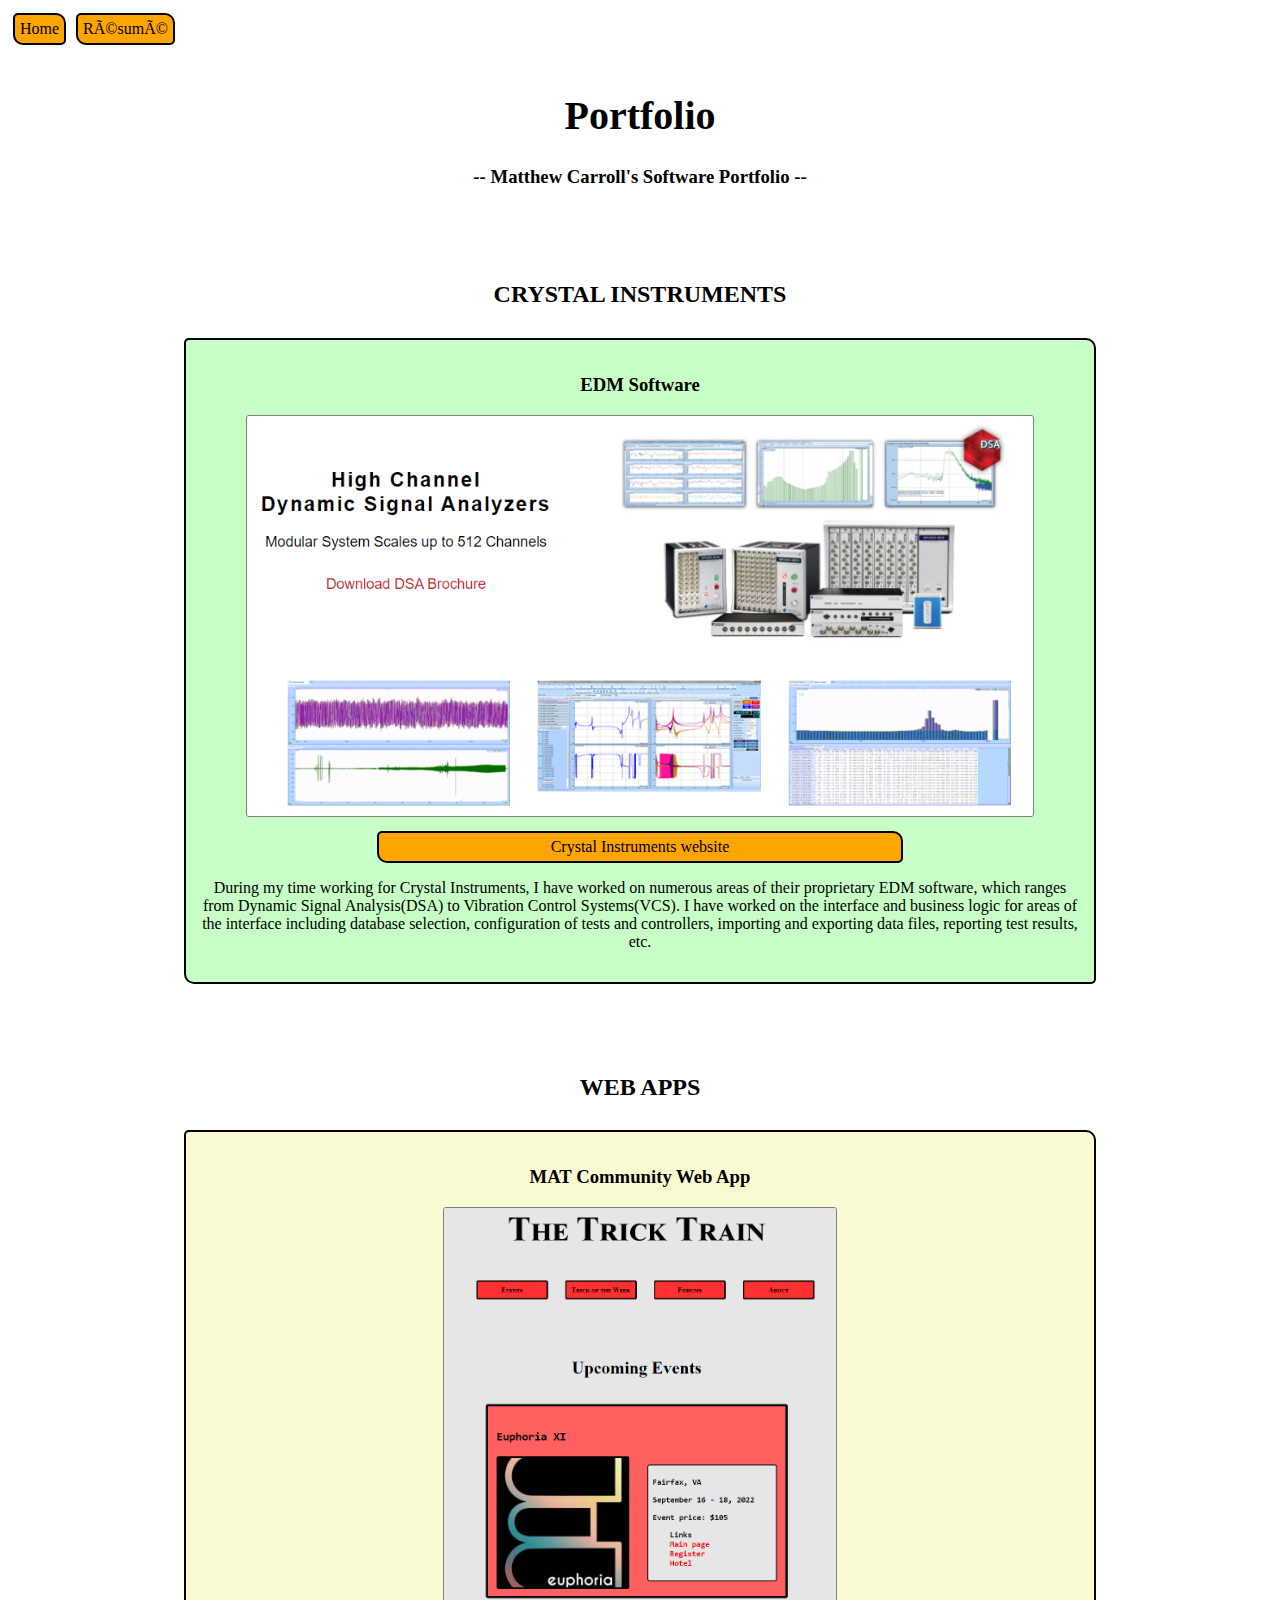
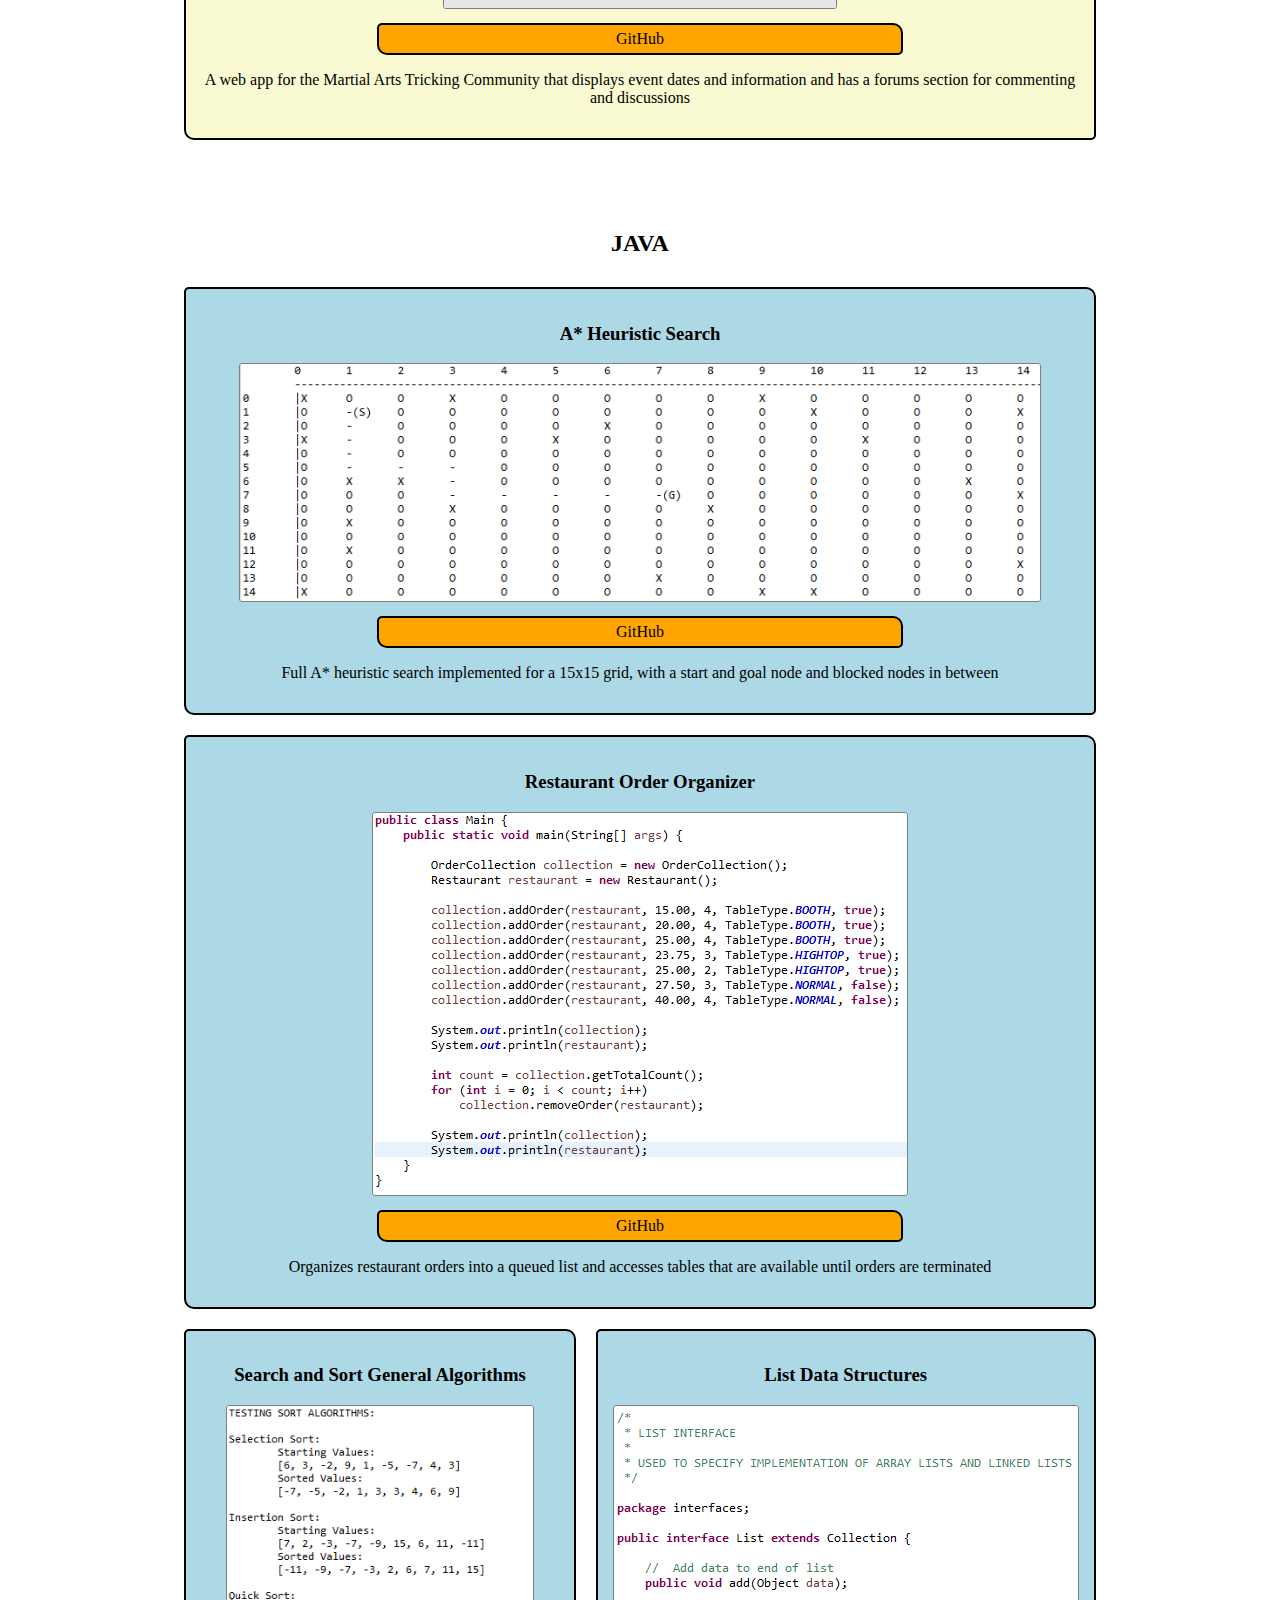
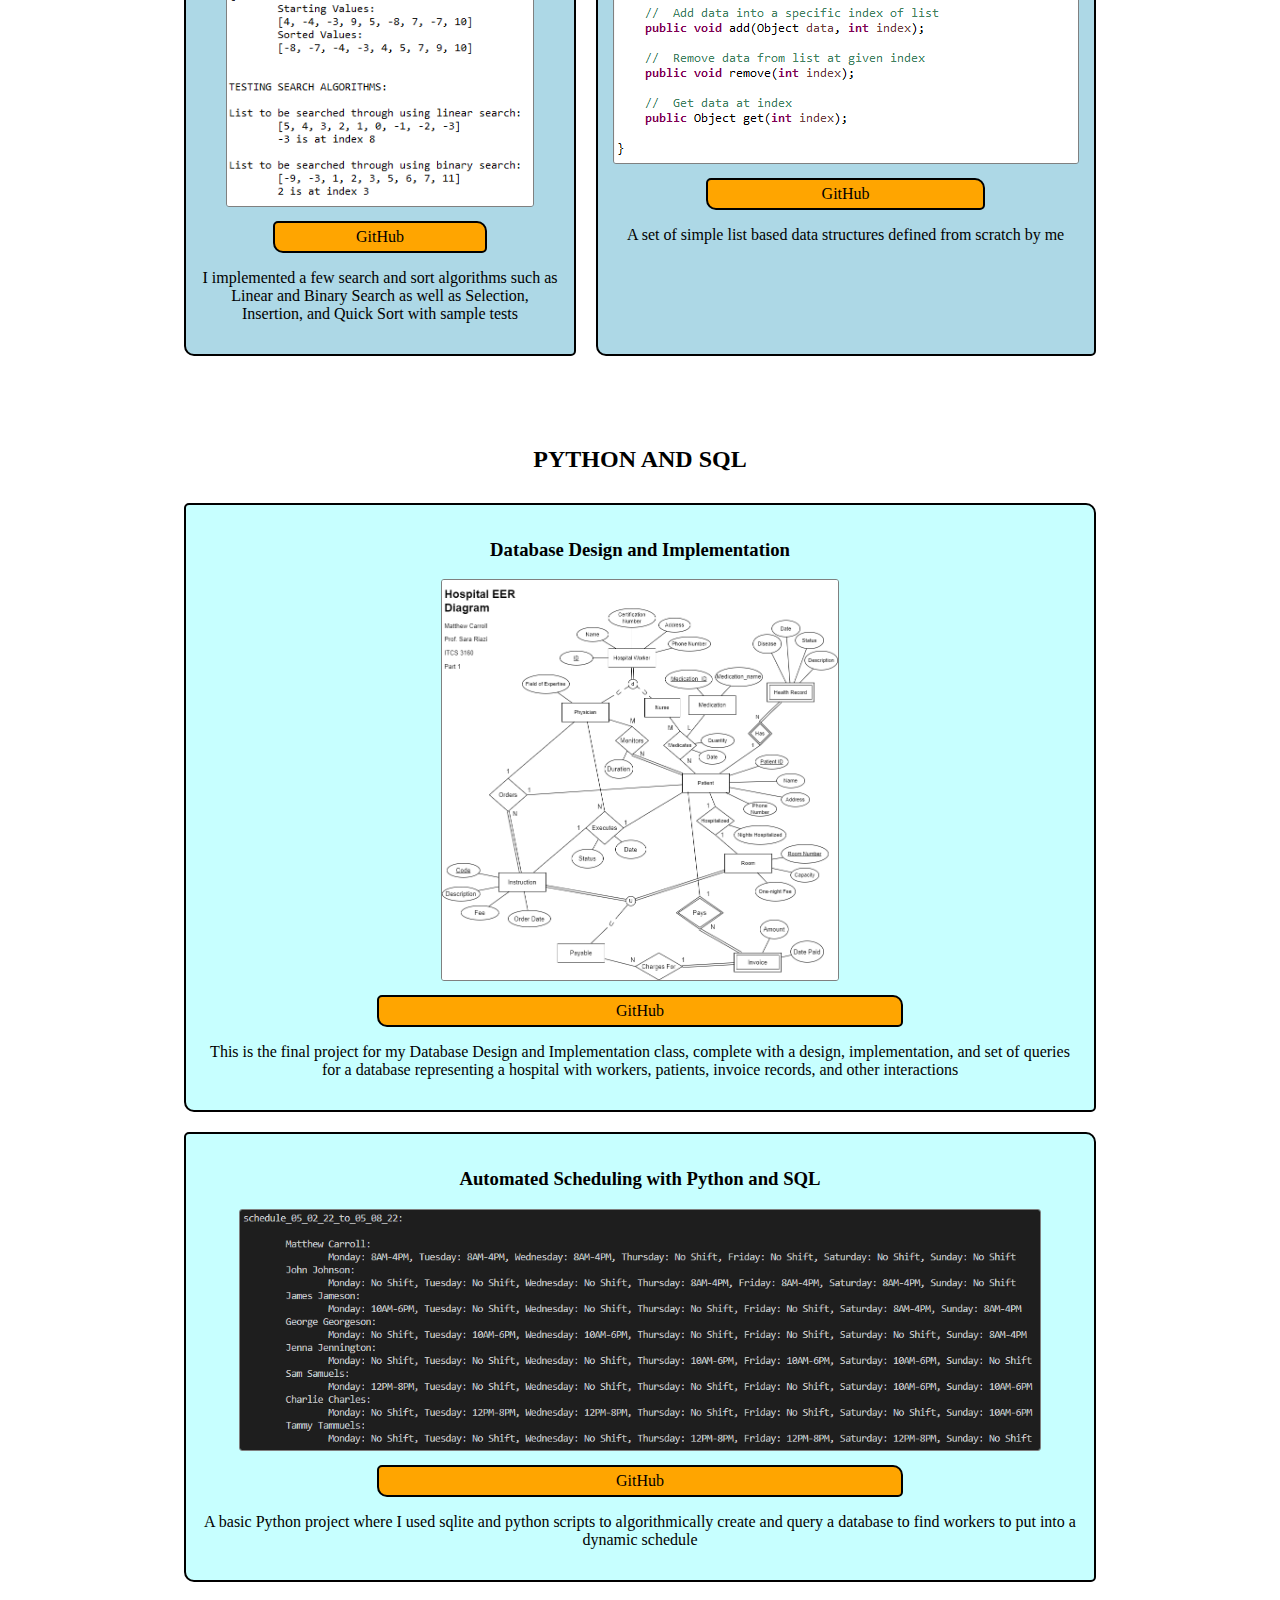
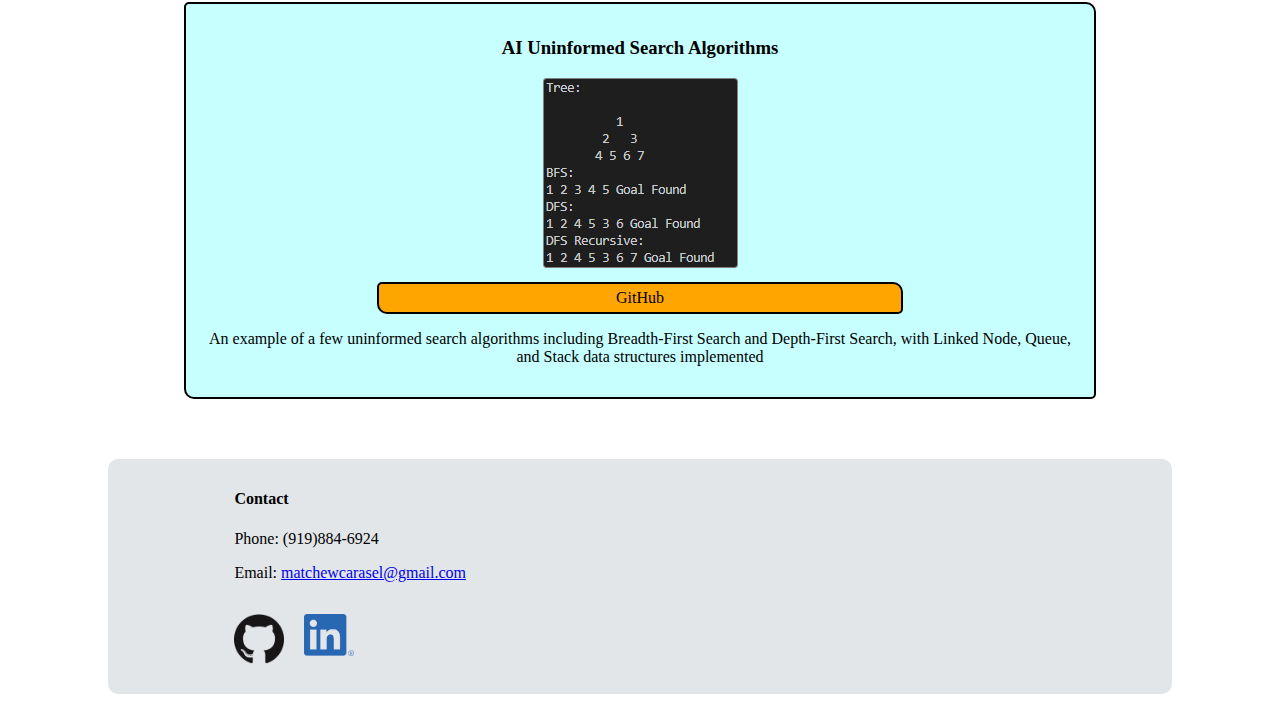
<file: index.html>
<!DOCTYPE html>

<html>

<!-- Head -->
<head>
    <title>Matthew's Portfolio</title>
    <link href="main.css" rel="stylesheet">
    <link href="pictures/monitor.png" rel="icon">
    <meta charset="UFT-8">
</head>

<!-- Portfolio Body -->
<body id="portfolio_body">

    <!-- Main nav at the top-->
    <nav id="nav">
        <a href="index.html"><p class="button_icon bordered">Home</p></a>
        <a href="resume.html"><p class="button_icon bordered">Résumé</p></a>
    </nav>

    <!-- Main header -->
    <header id="portfolio_title" class="title">
        <h1>Portfolio</h1>
        <h3>-- Matthew Carroll's Software Portfolio --</h3>
    </header>

    <!-- Projects Section -->
    <div id="projects">

        <!-- Project Content -->
        <div id="project_content">

            <!-- Crystal Instruments Projects -->
            <h2>CRYSTAL INSTRUMENTS</h2>
            <div id="crystal_instruments_projects" class="project_block">

                <!-- EDM Software -->
                <section class="project bordered">
                    <h3>EDM Software</h3>
                    <img src="pictures/dsa_ss.PNG" alt="EDM Software Screenshot">
                    <a href="https://www.crystalinstruments.com/" target="_blank">
                        <p class="button_icon bordered">Crystal Instruments website</p>
                    </a>
                    <p>
                        During my time working for Crystal Instruments, I have worked on numerous areas of
                        their proprietary EDM software, which ranges from Dynamic Signal Analysis(DSA) to
                        Vibration Control Systems(VCS). I have worked on the interface and business logic
                        for areas of the interface including database selection, configuration of tests and 
                        controllers, importing and exporting data files, reporting test results, etc.
                    </p>
                </section>

            </div>

            <!-- Web App Projects -->
            <h2 class="secondary_block_header">WEB APPS</h2>
            <div id="web_app_projects" class="project_block">

                <!-- MAT Community Web App -->
                <section class="project bordered">
                    <h3>MAT Community Web App</h3>
                    <img src="pictures/ttt_home_ss.PNG" alt="MAT Web App Screenshot">
                    <a href="https://github.com/MatthewCarroll2001/MAT-Community-Web-App" target="_blank">
                        <p class="button_icon bordered">GitHub</p>
                    </a>
                    <p>
                        A web app for the Martial Arts Tricking Community that
                        displays event dates and information and has a forums
                        section for commenting and discussions
                    </p>
                </section>

            </div>

            <!-- Java Projects -->
            <h2 class="secondary_block_header">JAVA</h2>
            <div id="java_projects" class="project_block">

                <!-- A* Search -->
                <section class="project bordered">
                    <h3>A* Heuristic Search</h3>
                    <img src="pictures/a-star-ss.PNG" alt="A* search screenshot">
                    <a href="https://github.com/MatthewCarroll2001/A-Star-Search.git" 
                            target="_blank">
                        <p class="button_icon bordered">GitHub</p>
                    </a>
                    <p>
                        Full A* heuristic search implemented for a 15x15 grid, 
                        with a start and goal node and blocked nodes in between
                    </p>
                </section>

                <!-- Restaurant Order Organizer -->
                <section class="project bordered">
                    <h3>Restaurant Order Organizer</h3>
                    <img src="pictures/order-organizer-ss.png" alt="Order organizer screenshot">
                    <a href="https://github.com/MatthewCarroll2001/Order-Organizer.git" 
                            target="_blank">
                        <p class="button_icon bordered">GitHub</p>
                    </a>
                    <p>
                        Organizes restaurant orders into a queued list and accesses 
                        tables that are available until orders are terminated
                    </p>
                </section>

                <!-- Search and Sort General Algorithms -->
                <section class="project bordered">
                    <h3>Search and Sort General Algorithms</h3>
                    <img src="pictures/search-and-sort-ss.PNG" alt="Search and sort screenshot">
                    <a href="https://github.com/MatthewCarroll2001/Search-And-Sort.git" 
                            target="_blank">
                        <p class="button_icon bordered">GitHub</p>
                    </a>
                    <p>
                        I implemented a few search and sort algorithms such as 
                        Linear and Binary Search as well as Selection, Insertion, 
                        and Quick Sort with sample tests
                    </p>
                </section>

                <!-- List Data Structures -->
                <section class="project bordered">
                    <h3>List Data Structures</h3>
                    <img src="pictures/list-data-structures-ss.PNG" alt="List data structures">
                    <a href="https://github.com/MatthewCarroll2001/List-Data-Structures.git" 
                            target="_blank">
                        <p class="button_icon bordered">GitHub</p>
                    </a>
                    <p>
                        A set of simple list based data structures defined 
                        from scratch by me
                    </p>
                </section>
            </div>

            <!-- Python and SQL Projects -->
            <h2 class="secondary_block_header">PYTHON AND SQL</h2>
            <div id="python_sql_projects" class="project_block">

                <!-- Database Design and Implementation -->
                <section class="project bordered">
                    <h3>Database Design and Implementation</h3>
                    <img src="pictures/final_hospital_EERD.png" alt="Enhanced Entity Relationship Diagram">
                    <a href="https://github.com/MatthewCarroll2001/ITCS3160-Final-Project.git" 
                            target="_blank">
                        <p class="button_icon bordered">GitHub</p>
                    </a>
                    <p>
                        This is the final project for my Database Design and Implementation class,
                        complete with a design, implementation, and set of queries
                        for a database representing a hospital with workers, patients,
                        invoice records, and other interactions
                    </p>
                </section>
                
                <!-- Automated Scheduling with Python and SQL -->
                <section class="project bordered">
                    <h3>Automated Scheduling with Python and SQL</h3>
                    <img src="pictures/automatic-sheduler-ss.PNG" alt="Automatic scheduler screenshot">
                    <a href="https://github.com/MatthewCarroll2001/Automatic-Scheduler.git" 
                            target="_blank">
                        <p class="button_icon bordered">GitHub</p>
                    </a>
                    <p>
                        A basic Python project where I used sqlite and 
                        python scripts to algorithmically create and query
                        a database to find workers to put into a dynamic schedule
                    </p>
                </section>

                <!-- AI Uninformed Search Algorithms -->
                <section class="project bordered">
                    <h3>AI Uninformed Search Algorithms</h3>
                    <img src="pictures/uninformed-search-ss.PNG" alt="Uninformed search screenshot">
                    <a href="https://github.com/MatthewCarroll2001/Uninformed-Search-AI.git" 
                            target="_blank">
                        <p class="button_icon bordered">GitHub</p>
                    </a>
                    <p>
                        An example of a few uninformed search algorithms including 
                        Breadth-First Search and Depth-First Search, with Linked Node, 
                        Queue, and Stack data structures implemented
                    </p>
                </section>
            </div>
        </div>
    </div>

    <!-- Footer -->
    <footer id="footer">
        
        <h4>Contact</h4>
        <p>Phone: (919)884-6924</p>
        <p>Email: <a href="mailto: matchewcarasel@gmail.com">matchewcarasel@gmail.com</a></p>
        
        <div class="footer_logos">
            <p><a href="https://github.com/MatthewCarroll2001" target="_blank"><img src="pictures/github-logo.png" alt="GitHub Logo"></a></p>
            <p><a href="https://www.linkedin.com/in/matthew-carroll-developer/" target="_blank"><img src="pictures/linked-in-logo.png" alt="LinkedIn Logo"></a></p>
        </div>

    </footer>

</body>

</html>
</file>
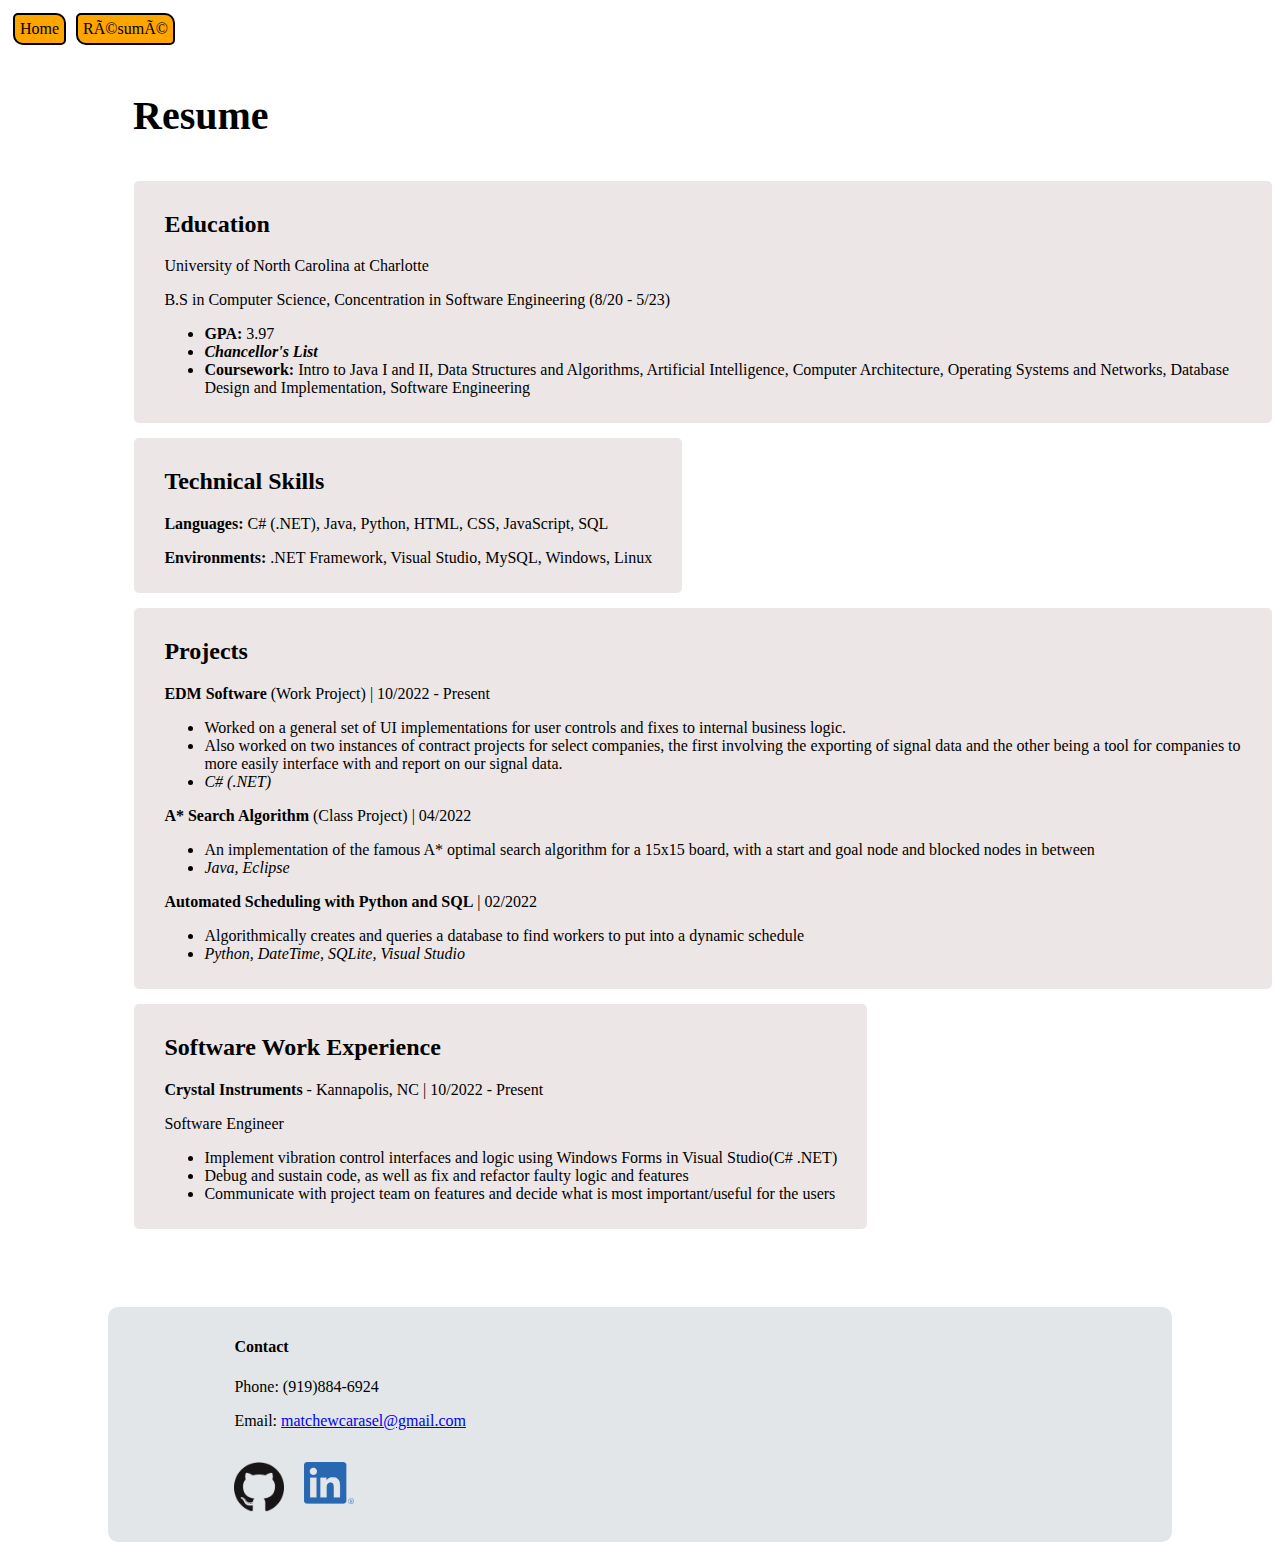
<file: resume.html>
<!DOCTYPE html>

<html>

<!-- Head -->
<head>
    <title>Resume</title>
    <link href="main.css" rel="stylesheet">
    <link href="pictures/monitor.png" rel="icon">
    <meta charset="UFT-8">
</head>

<!-- Resume Body -->
<body id="resume_body">

    <!-- main nav at the top-->
    <nav id="nav">
        <a href="index.html"><p class="button_icon bordered">Home</p></a>
        <a href="resume.html"><p class="button_icon bordered">Résumé</p></a>
    </nav>

    <!-- Resume header -->
    <header id="resume_title" class="title">
        <h1>Resume</h1>
    </header>

    <!-- Resume Content -->
    <div id="resume_content">

        <!-- Education -->
        <section class="resume_block">
            <h2>Education</h2>
            <p>University of North Carolina at Charlotte</p>
            <p>B.S in Computer Science, Concentration in Software Engineering (8/20 - 5/23)</p>
            <ul>
                <li><b>GPA:</b> 3.97</li>
                <li><b><i>Chancellor's List</i></b></li>
                <li>
                    <b>Coursework:</b> Intro to Java I and II, Data Structures and Algorithms, Artificial Intelligence,
                    Computer Architecture, Operating Systems and Networks, Database Design and Implementation, Software Engineering                    
                </li>
            </ul>
        </section>

        <!-- Technical Skills -->
        <section class="resume_block">
            <h2>Technical Skills</h2>
            <p><b>Languages: </b>C# (.NET), Java, Python, HTML, CSS, JavaScript, SQL</p>
            <p><b>Environments: </b>.NET Framework, Visual Studio, MySQL, Windows, Linux</p>
        </section>

        <!-- Projects -->
        <section class="resume_block">
            
            <h2>Projects</h2>

            <!-- EDM Projects -->
            <p><b>EDM Software</b> (Work Project)   |   10/2022 - Present</p>
            <ul>
                <li>
                    Worked on a general set of UI implementations for user controls and fixes
                    to internal business logic.
                </li>
                <li>
                    Also worked on two instances of contract projects for select companies, the first
                    involving the exporting of signal data and the other being a tool for companies to
                    more easily interface with and report on our signal data.
                </li>
                <li><i>C# (.NET)</i></li>
            </ul>

            <!-- A* Search Algorithm -->
            <p><b>A* Search Algorithm</b> (Class Project)   |   04/2022</p>
            <ul>
                <li>
                    An implementation of the famous A* optimal search algorithm for a 15x15 board, with a start and
                    goal node and blocked nodes in between
                </li>
                <li><i>Java, Eclipse</i></li>
            </ul>

            <!-- Automated Scheduling with Python and SQL -->
            <p><b>Automated Scheduling with Python and SQL</b>  |   02/2022</p>
            <ul>
                <li>
                    Algorithmically creates and queries a database to find workers to put into a dynamic schedule
                </li>
                <li><i>Python, DateTime, SQLite, Visual Studio</i></li>
            </ul>

        </section>

        <!-- Software Work Experience -->
        <section class="resume_block">

            <h2>Software Work Experience</h2>

            <p><b>Crystal Instruments</b> - Kannapolis, NC | 10/2022 - Present</p>
            <p>Software Engineer</p>
            <ul>
                <li>
                    Implement vibration control interfaces and logic using Windows Forms in Visual Studio(C# .NET)
                </li>
                <li>
                    Debug and sustain code, as well as fix and refactor faulty logic and features
                </li>
                <li>
                    Communicate with project team on features and decide what is most important/useful for the users
                </li>
            </ul>

        </section>
    
    </div>

    <!-- Footer -->
    <footer id="footer">
        
        <h4>Contact</h4>
        <p>Phone: (919)884-6924</p>
        <p>Email: <a href="mailto: matchewcarasel@gmail.com">matchewcarasel@gmail.com</a></p>
        
        <div class="footer_logos">
            <p><a href="https://github.com/MatthewCarroll2001" target="_blank"><img src="pictures/github-logo.png" alt="GitHub Logo"></a></p>
            <p><a href="https://www.linkedin.com/in/matthew-carroll-developer/" target="_blank"><img src="pictures/linked-in-logo.png" alt="LinkedIn Logo"></a></p>
        </div>

    </footer>

</body>

</html>
</file>
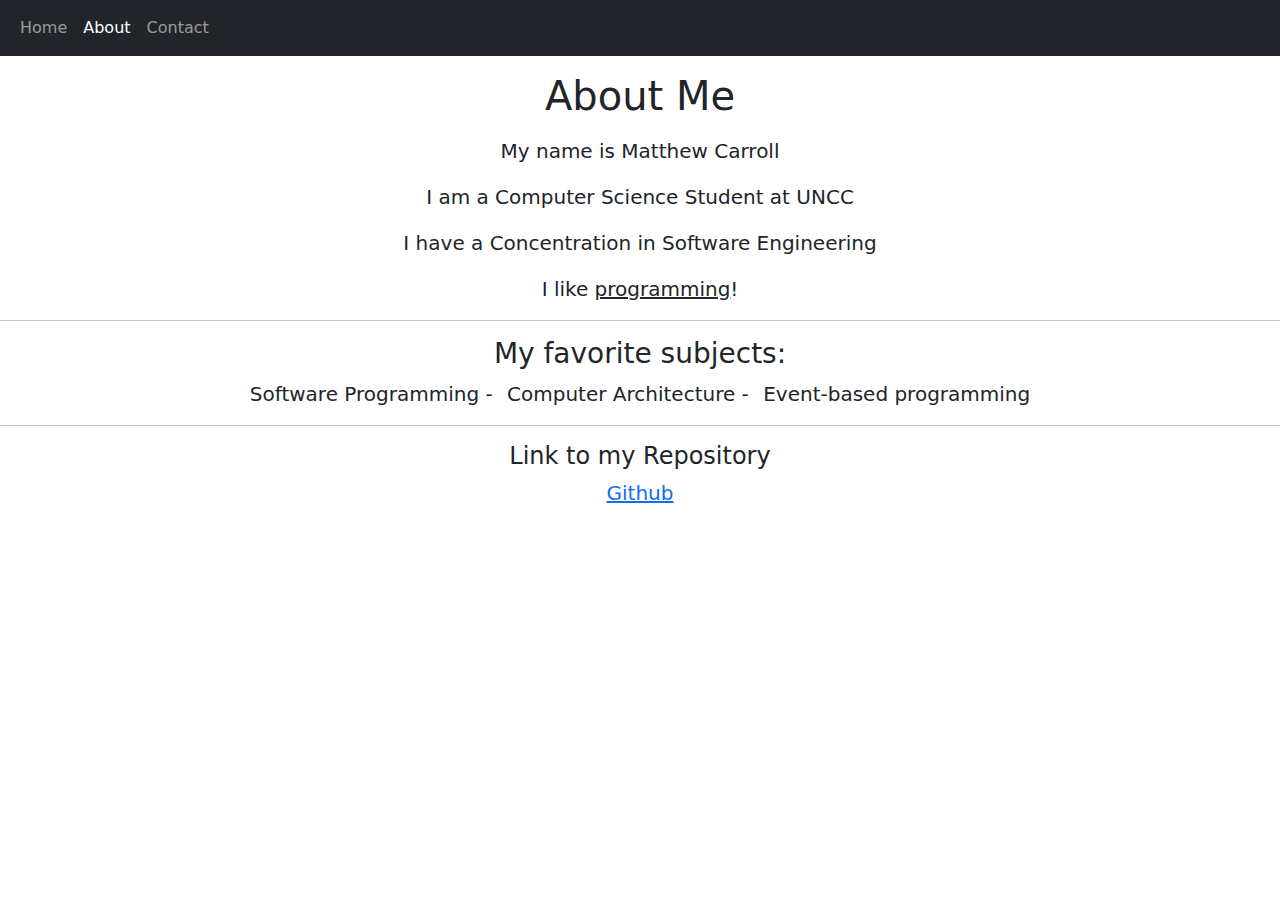
<file: itsc3155/about.html>
<!DOCTYPE html>
<html lang="en">
<head>
    <meta charset="UTF-8">
    <meta http-equiv="X-UA-Compatible" content="IE=edge">
    <meta name="viewport" content="width=device-width, initial-scale=1.0">
    <title>About</title>
    <link rel="stylesheet" href="bootstrap-5.2.1-dist/css/bootstrap.css">
    <script src="bootstrap-5.2.1-dist/js/bootstrap.js"></script>
</head>
<body>
    
    <!-- Nav Bar -->
    <nav class="navbar navbar-expand-lg navbar-dark bg-dark">
        <div class="container-fluid">
            <ul class="navbar-nav">
                <li class="nav-item"><a class="nav-link" href="index.html">Home</a></li>
                <li class="nav-item"><a class="active nav-link" href="about.html">About</a></li>
                <li class="nav-item"><a class="nav-link" href="contact.html">Contact</a></li>
            </ul>
        </div>
    </nav>

    <!-- Header and Information -->
    <div>

        <!-- Header -->
        <h1 class="my-3 text-center">About Me</h1>
        
        <!-- Information -->
        <div class="text-center fs-5">
            <p>My name is Matthew Carroll</p>
            <p>I am a Computer Science Student at UNCC</p>
            <p>I have a Concentration in Software Engineering</p>
            <p>I like <span class="text-decoration-underline">programming</span>!</p>
        
            <hr>

            <h3>My favorite subjects:</h3>
            <ul class="list-inline">
                <li class="list-inline-item">Software Programming -</li>
                <li class="list-inline-item">Computer Architecture -</li>
                <li class="list-inline-item">Event-based programming</li>
            </ul>

            <hr>

            <h4>Link to my Repository</h4>
            <p><a href="https://github.com/MatthewCarroll2001/matthewcarroll2001.github.io/tree/main/itsc3155" target="_blank">Github</a></p>
        </div>

    </div>

</body>
</html>
</file>
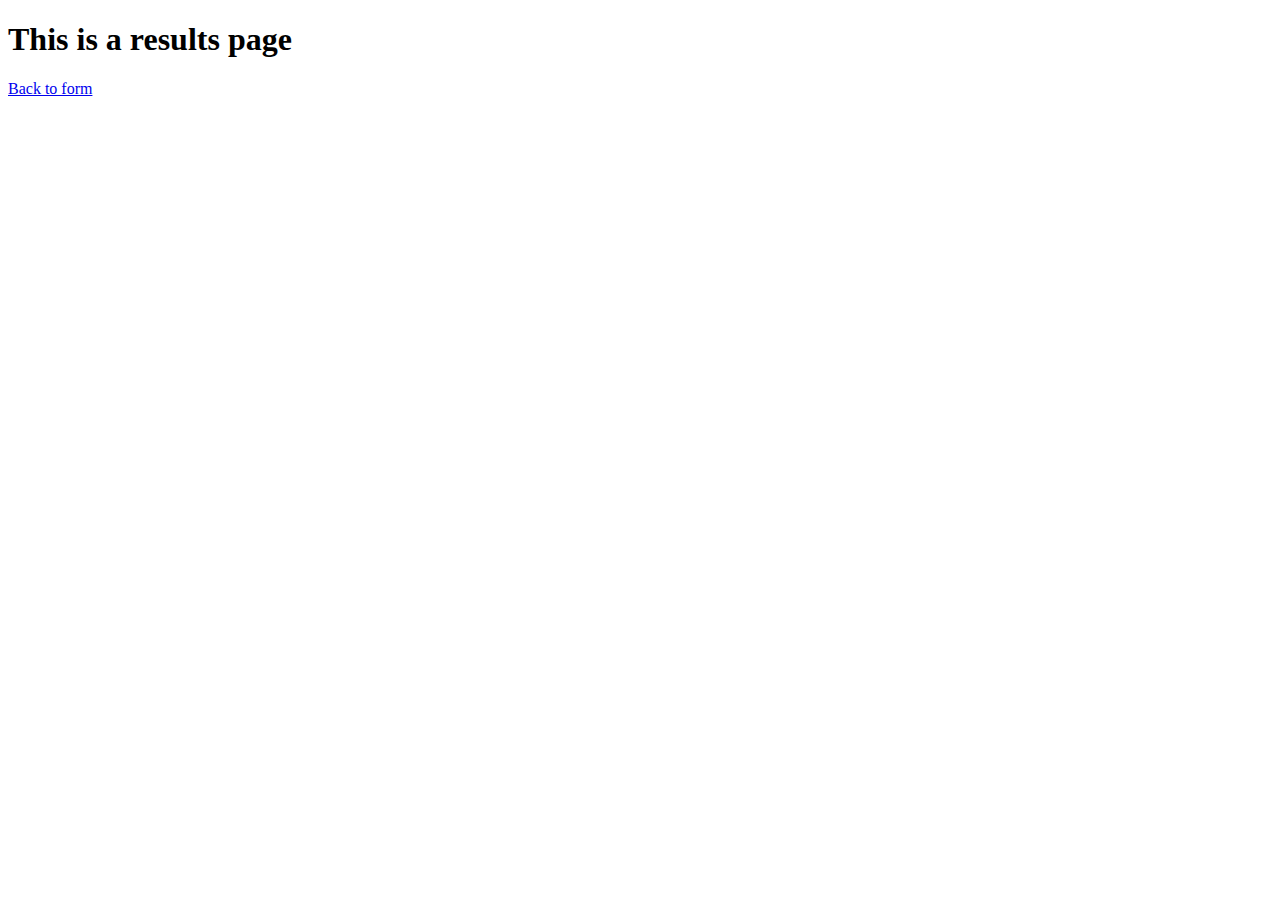
<file: itsc3155/results.html>
<!DOCTYPE html>
<html lang="en">
<head>
    <meta charset="UTF-8">
    <meta http-equiv="X-UA-Compatible" content="IE=edge">
    <meta name="viewport" content="width=device-width, initial-scale=1.0">
    <title>Document</title>
</head>
<body>

    <h1>This is a results page</h1>
    <div id="display"></div>
    <a href="/itsc3155/contact.html">Back to form</a>
    <script>
        // Store reference to div
        const formResults = document.getElementById("display")
        // Create callback for each item submitted
        new URLSearchParams(window.location.search).forEach((value, name) => {
            // Add text for name and value
            formResults.append(`${name}: ${value}`)
            // Add a break line
            formResults.append(document.createElement('br'))
        })
    </script>
    
</body>
</html>
</file>
<file: main.css>
/*
    General body information
*/
body {
    background-color: white;
    font-family: Georgia, 'Times New Roman', Times, serif;
}

#portfolio_body {
    text-align: center;
}

#resume_body {
    text-align: left;
}

/*
    Add borders to certain items like buttons
*/
.bordered {
    border-width: 2px;
    border-style: solid;
    border-radius: 5px 10px;
    background-color: orange;
}

#nav {
    text-align: left;
    display: flex;
}

#nav a {
    color: black;
    text-decoration: none;
}

#project_content a {
    color: black;
    text-decoration: none;
}

#nav .button_icon {
    padding: 5px;
    margin: 5px;
}

.project .button_icon {
    padding: 5px;
    margin: 0% 20%;
}

.button_icon:hover {
    opacity: 0.5;
    cursor: pointer;
}

#portfolio_title {
    text-align: center;
}

#resume_title {
    text-align: left;
    margin-left: 9.5%;
}

.title {
    padding: 5px;
    margin: 10px;
}

.title h1 {
    font-size: 40px;
}

/*
    Organize listed projects as flex items
*/
#projects {
    margin: 50px;
}

#project_content {
    display: flex;
    flex-direction: column;
}

#crystal_instruments_projects .project.bordered {
    background-color: rgba(0, 255, 0, 0.219);
}

#web_app_projects .project.bordered {
    background-color: lightgoldenrodyellow;
}

#java_projects .project.bordered {
    background-color: lightblue;
}

#python_sql_projects .project.bordered {
    background-color: rgba(0, 255, 255, 0.219);
}

.project img {
    border: 1px solid gray;
    border-radius: 3px;
    margin-bottom: 10px;
}

.secondary_block_header {
    margin-top: 80px;
}

.project_block {
    display: flex;
    flex-wrap: wrap;
    justify-content: center;
    margin: 0 10%;
}

.project {
    flex: 1;
    padding: 15px;
    margin: 10px;
}

.project img {
    max-width: 800px;
    max-height: 400px;
}

/*
    Distinguish Resume page information
*/

#resume_content {
    margin: 0% 0 5% 10%;
}

.resume_block {
    display: inline-block;
    background-color: rgba(230, 220, 220, 70%);
    padding: 10px 30px;
    margin-bottom: 15px;
    border-radius: 5px;
}

#footer {
    text-align: left;
    padding: 10px 10%;
    margin: 10px 100px;
    border-radius: 10px;
    background-color: rgba(119, 136, 153, 0.212);
}

#footer img {
    width: 50px;
    margin-right: 20px;
}

#footer .footer_logos {
    display: flex;
}
</file>
